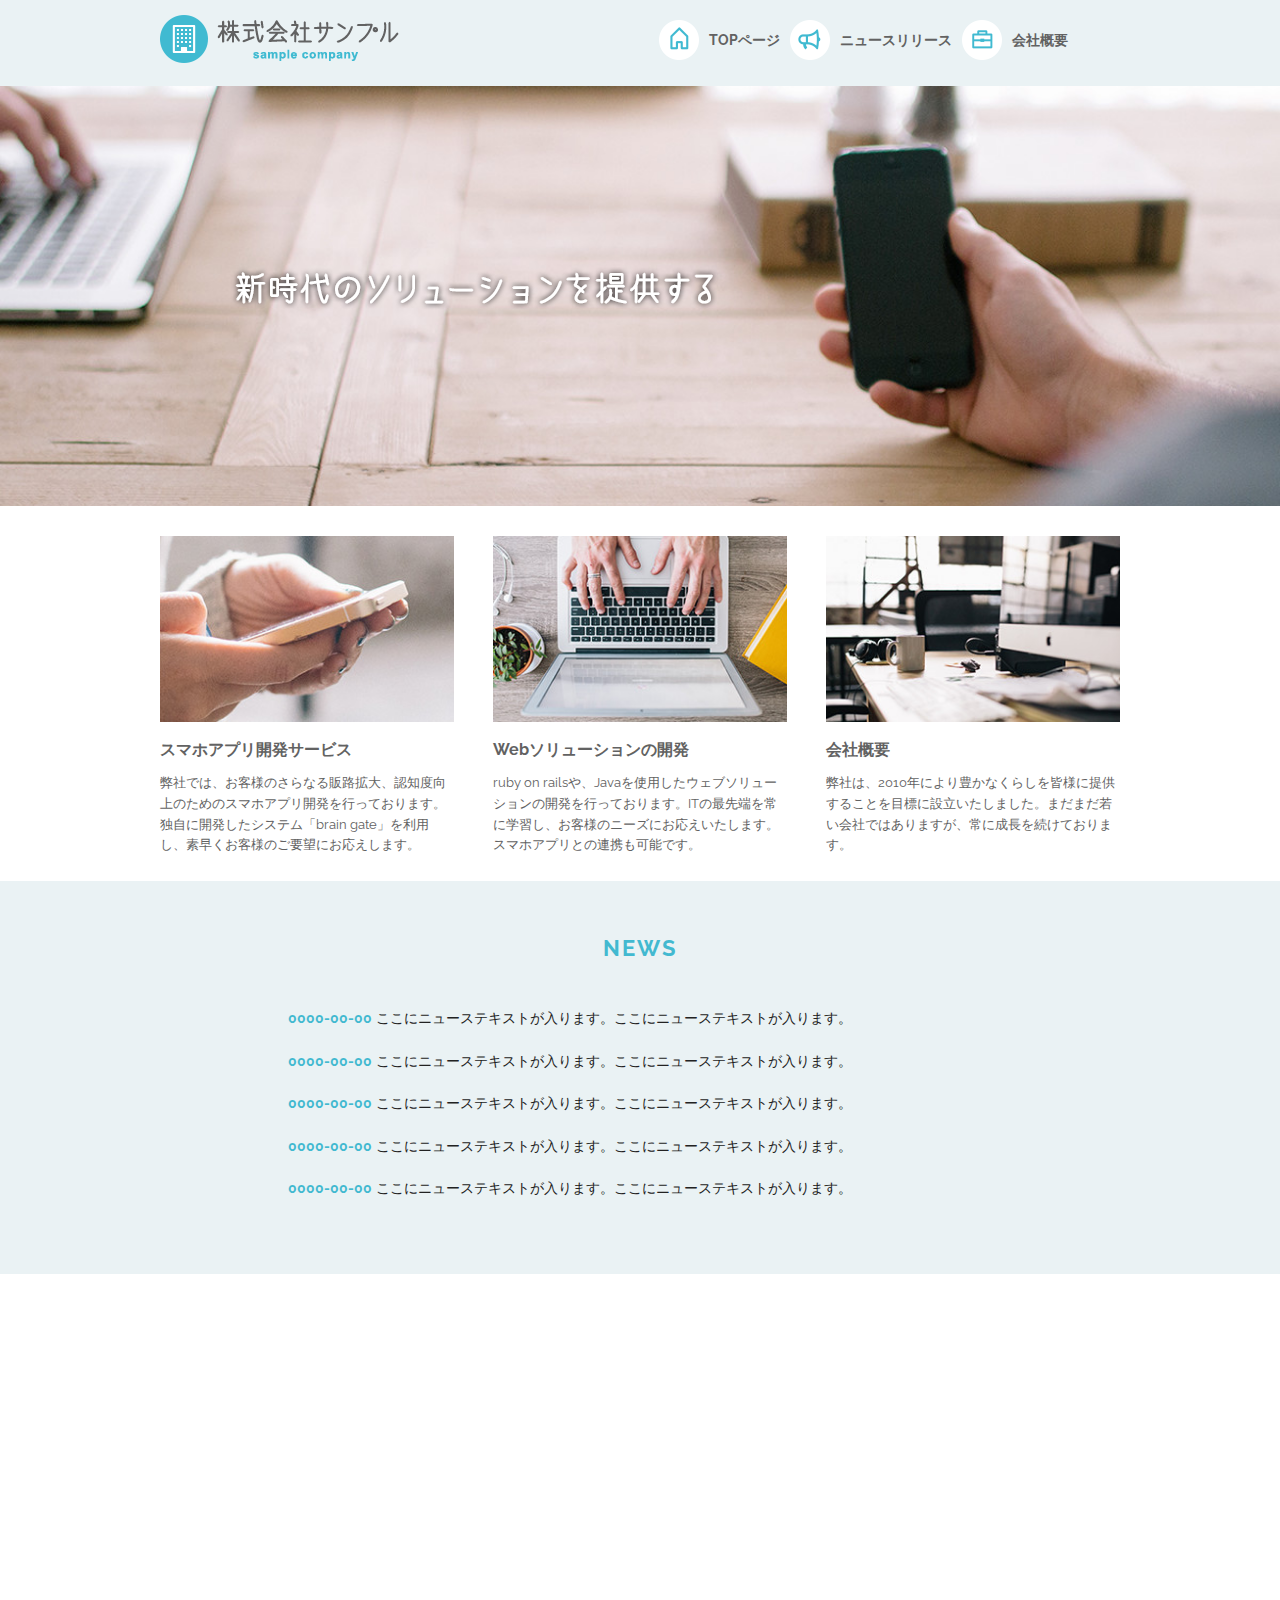
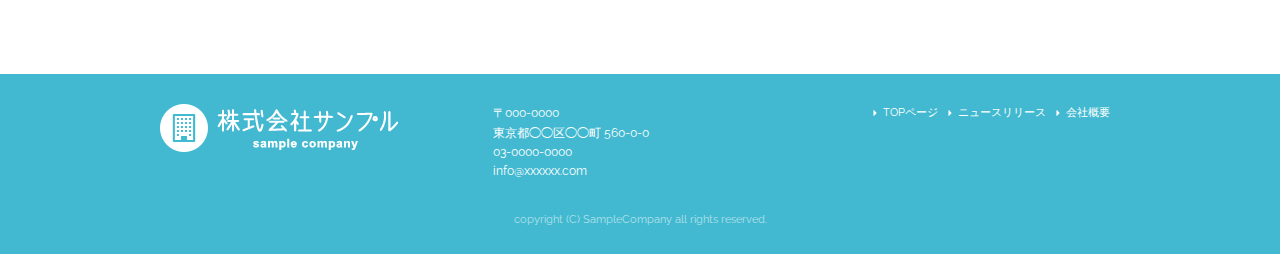
<file: index.html>
<!DOCTYPE html>
<html lang="ja">
<head>
  <meta charset="utf-8">
  <title>株式会社サンプル</title>
  <meta name="description" content="">
  <meta name="author" content="">
  <meta name="viewport" content="width=device-width, initial-scale=1">
  <link href="//fonts.googleapis.com/css?family=Raleway:400,300,600" rel="stylesheet" type="text/css">
  <link rel="stylesheet" href="css/normalize.css">
  <link rel="stylesheet" href="css/skeleton.css">
  <link rel="stylesheet" href="css/sample.css">
  <link rel="icon" type="image/png" href="images/favicon.png">
</head>
<body>
  <header>
    <div id="header_in" class="container">
      <div class="row">
        <div class="six columns logo">
          <h1><a href="index.html"><img class="u-max-full-width" src="images/top/logo.png" alt="株式会社サンプル" srcset="images/top/logo@2x.png 2x" /></a></h1>
        </div>
        <div class="six columns navi">
          <div class="sp_navi">
            <img id="sp_navi_btn" class="u-max-full-width" src="images/top/sp_navi.png" alt="sp_navi" srcset="images/top/sp_navi@2x.png 2x" />
            <ul class="sp_navi_li">
              <li><a href="index.html">TOPページ</a></li>
              <li><a href="news.html">ニュースリリース</a></li>
              <li><a href="company.html">会社概要</a></li>
            </ul>
          </div>
          <div class="pc_navi">
            <ul class="pc_navi_li">
              <li class="navi_toppage"><a href="index.html">TOPページ</a></li>
              <li class="navi_news"><a href="news.html">ニュースリリース</a></li>
              <li class="navi_company"><a href="company.html">会社概要</a></li>
            </ul>
          </div>
        </div>
      </div>
    </div>
  </header>
  <div id="cover_area">
    <div class="container">
      <div class="row">
        <div class="twelve columns">
          <img class="u-max-full-width" src="images/top/cover_read.png" alt="新時代のソリューションを提供する" srcset="images/top/cover_read@2x.png 2x" /></div>
        </div>
      </div>
    </div>
    <div id="service_area">
      <div class="container">
        <div class="row">
          <div class="four columns">
            <img class="u-max-full-width" src="images/top/service_01.jpg" alt="スマホアプリ開発サービス" srcset="images/top/service_01@2x.jpg 2x" />
            <div class="service_title">スマホアプリ開発サービス</div>
            <p>弊社では、お客様のさらなる販路拡大、認知度向上のためのスマホアプリ開発を行っております。独自に開発したシステム「brain gate」を利用し、素早くお客様のご要望にお応えします。</p>
          </div>
          <div class="four columns">
            <img class="u-max-full-width" src="images/top/service_02.jpg" alt="Webソリューションの開発" srcset="images/top/service_02@2x.jpg 2x" />
            <div class="service_title">Webソリューションの開発</div>
            <p>ruby on railsや、Javaを使用したウェブソリューションの開発を行っております。ITの最先端を常に学習し、お客様のニーズにお応えいたします。スマホアプリとの連携も可能です。</p>
          </div>
          <div class="four columns">
            <img class="u-max-full-width" src="images/top/service_03.jpg" alt="会社概要" srcset="images/top/service_03@2x.jpg 2x" />
            <div class="service_title">会社概要</div>
            <p>弊社は、2010年により豊かなくらしを皆様に提供することを目標に設立いたしました。まだまだ若い会社ではありますが、常に成長を続けております。</p>
          </div>
        </div>
      </div>
    </div>
    <div id="news_area">
      <div class="container">
        <div class="row">
          <div class="twelve columns">
            <div class="news_title">NEWS</div>
            <ul class="news_lists">
              <li><span>0000-00-00</span> ここにニューステキストが入ります。ここにニューステキストが入ります。</li>
              <li><span>0000-00-00</span> ここにニューステキストが入ります。ここにニューステキストが入ります。</li>
              <li><span>0000-00-00</span> ここにニューステキストが入ります。ここにニューステキストが入ります。</li>
              <li><span>0000-00-00</span> ここにニューステキストが入ります。ここにニューステキストが入ります。</li>
              <li><span>0000-00-00</span> ここにニューステキストが入ります。ここにニューステキストが入ります。</li>
            </ul>
          </div>
        </div>
      </div>
    </div>
    <div id="googlemap_area">
      <script src="//maps.google.com/maps/api/js?sensor=true"></script>
      <script type="text/javascript">
        function googleMap() {
        var latlng = new google.maps.LatLng(35.6694293,139.7189323);/* 座標 */
        var myOptions = {
        zoom: 16, /*拡大比率*/
        center: latlng,
        scrollwheel: false,
        disableDoubleClickZoom: true,
        draggable: false,
        mapTypeControlOptions: { mapTypeIds: ['style', google.maps.MapTypeId.ROADMAP] }
        };
        var map = new google.maps.Map(document.getElementById('map1'), myOptions);
        /*アイコン設定*/
        var icon = new google.maps.MarkerImage('images/top/pin.png',/*画像url*/
        new google.maps.Size(48,56),/*アイコンサイズ*/
        new google.maps.Point(0,0)/*アイコン位置*/
        );
        var markerOptions = {
        position: latlng,
        map: map,
        icon: icon,
        title: '株式会社サンプル',/*タイトル*/
        animation: google.maps.Animation.DROP/*アニメーション*/
        };
        var marker = new google.maps.Marker(markerOptions);
        /*取得スタイルの貼り付け*/
        var styleOptions = [
        {
        "stylers": [
        { "hue": '#eaf2f4' }
        ]
        }
        ];
        var styledMapOptions = { name: '株式会社サンプル' }/*地図右上のタイトル*/
        var sampleType = new google.maps.StyledMapType(styleOptions, styledMapOptions);
        map.mapTypes.set('style', sampleType);
        map.setMapTypeId('style');
        };
        google.maps.event.addDomListener(window, 'load', function() {
        googleMap();
        });
      </script>
      <div id="map1" style="width:100%; height:400px; margin:0 auto;"></div>
    </div>
  <footer>
    <div class="container">
      <div class="row">
        <div class="four columns sp">
          <img class="u-max-full-width" src="images/top/footer_logo.png" alt="株式会社サンプル" srcset="images/top/footer_logo@2x.png 2x" />
        </div>
        <div class="four columns foot_address sp">
          〒000-0000<br />
          東京都◯◯区◯◯町 560-0-0<br />
          03-0000-0000<br />
          info@xxxxxx.com
        </div>
        <div class="four columns">
          <ul class="foot_navi">
            <li><a href="">TOPページ</a></li>
            <li><a href="">ニュースリリース</a></li>
            <li><a href="">会社概要</a></li>
          </ul>
        </div>
      </div>
      <div class="row">
        <div class="twelve columns sp">
          <p class="copy">copyright (C) SampleCompany all rights reserved.</p>
        </div>
      </div>
    </div>
  </footer>
  <script type="text/javascript" src="//ajax.googleapis.com/ajax/libs/jquery/1.10.2/jquery.min.js"></script>
  <script>
    $(function(){
    $(document).ready(function(){
    $("#sp_navi_btn").click(function () {
    $(this).next().slideToggle();
    });
    });
    });
  </script>
</body>
</html>
</file>
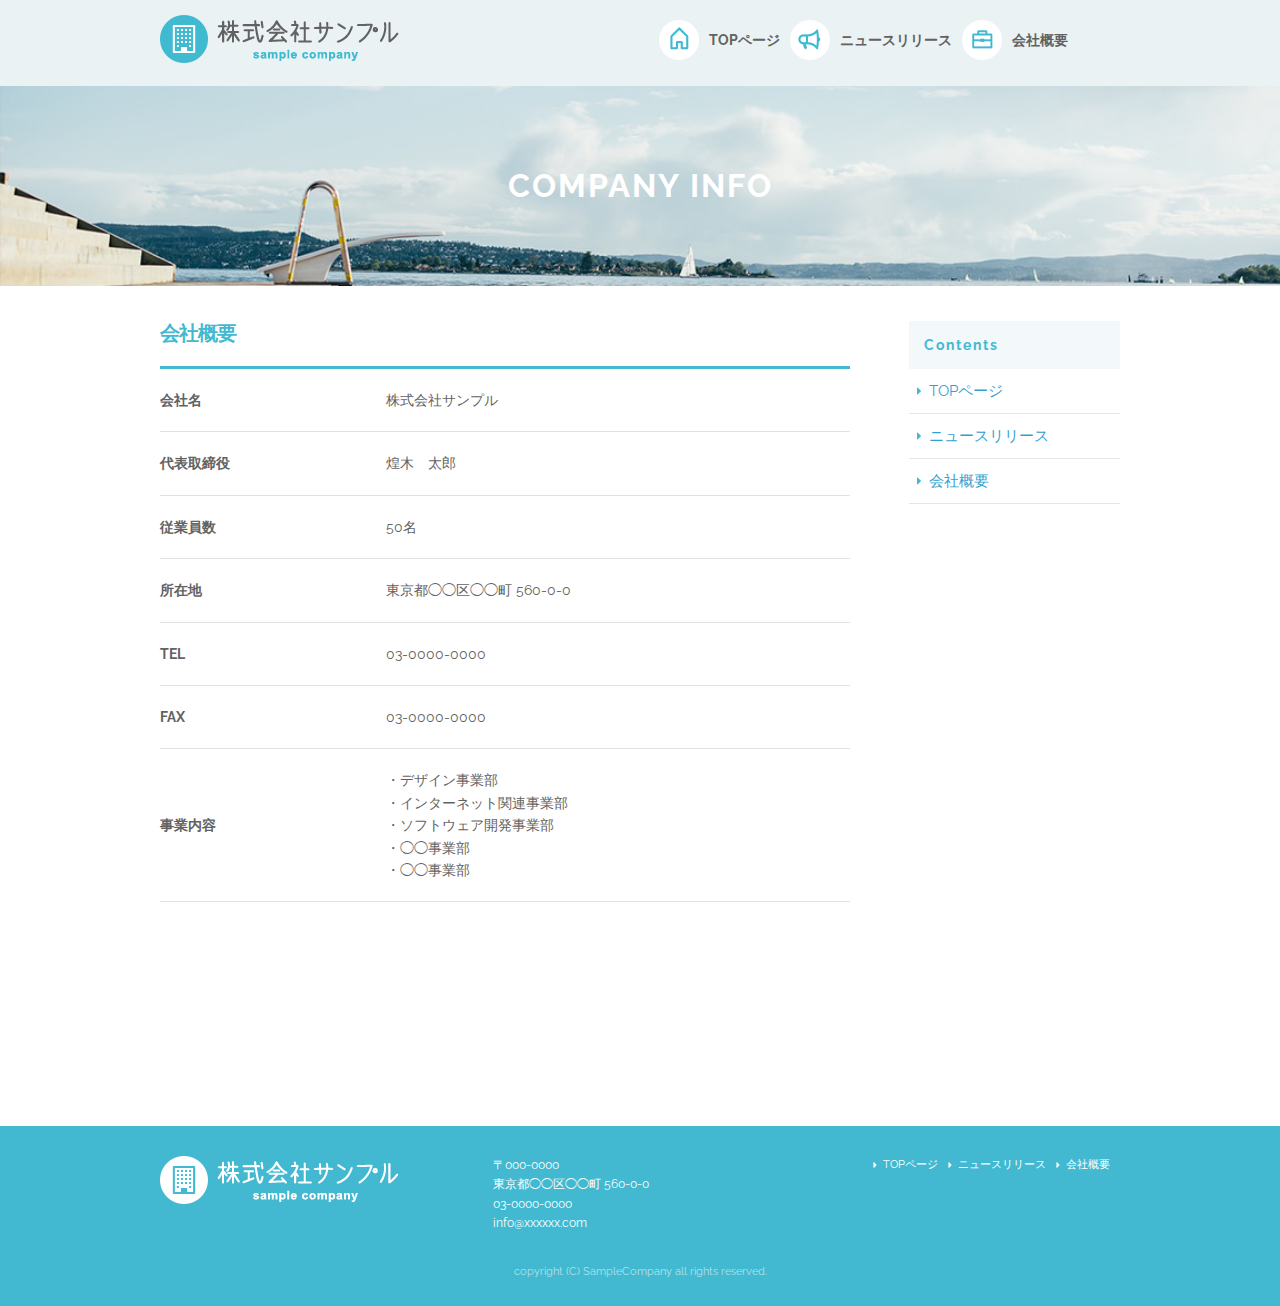
<file: company.html>
<!DOCTYPE html>
<html lang="ja">
<head>
    <meta charset="utf-8">
    <title>COMPANY INFO | 株式会社サンプル</title>
    <meta name="description" content="">
    <meta name="author" content="">
    <meta name="viewport" content="width=device-width, initial-scale=1">
    <link href="//fonts.googleapis.com/css?family=Raleway:400,300,600" rel="stylesheet" type="text/css">
    <link rel="stylesheet" href="css/normalize.css">
    <link rel="stylesheet" href="css/skeleton.css">
    <link rel="stylesheet" href="css/sample.css">
    <link rel="icon" type="image/png" href="images/favicon.png">
</head>
<body>
    <div id="fb-root"></div>
    <script>(function(d, s, id) {
    var js, fjs = d.getElementsByTagName(s)[0];
    if (d.getElementById(id)) return;
    js = d.createElement(s); js.id = id;
    js.src = "//connect.facebook.net/ja_JP/sdk.js#xfbml=1&version=v2.6";
    fjs.parentNode.insertBefore(js, fjs);
    }(document, 'script', 'facebook-jssdk'));</script>
    <header>
      <div id="header_in" class="container">
        <div class="row">
          <div class="six columns logo">
            <h1><a href="index.html"><img class="u-max-full-width" src="images/top/logo.png" alt="株式会社サンプル" srcset="images/top/logo@2x.png 2x" /></a></h1>
          </div>
          <div class="six columns navi">
            <div class="sp_navi">
              <img id="sp_navi_btn" class="u-max-full-width" src="images/top/sp_navi.png" alt="sp_navi" srcset="images/top/sp_navi@2x.png 2x" />
              <ul class="sp_navi_li">
                <li><a href="index.html">TOPページ</a></li>
                <li><a href="news.html">ニュースリリース</a></li>
                <li><a href="company.html">会社概要</a></li>
              </ul>
            </div>
            <div class="pc_navi">
              <ul class="pc_navi_li">
                <li class="navi_toppage"><a href="index.html">TOPページ</a></li>
                <li class="navi_news"><a href="news.html">ニュースリリース</a></li>
                <li class="navi_company"><a href="company.html">会社概要</a></li>
              </ul>
            </div>
          </div>
        </div>
      </div>
    </header>
    <div id="sub_cover">
      <div class="conteiner">
        <div class="row">
          <div class="twelve columns">
            <h2>COMPANY INFO</h2>
          </div>
        </div>
      </div>
    </div>
    <div id="contents">
      <div class="container">
        <div class="row">
          <div id="main" class="nine columns">
            <h2 class="company_title">会社概要</h2>
            <table class="u-full-width">
              <tr>
                <th>会社名</th>
                <td>株式会社サンプル</td>
              </tr>
              <tr>
                <th>代表取締役</th>
                <td>煌木　太郎</td>
              </tr>
              <tr>
                <th>従業員数</th>
                <td>50名</td>
              </tr>
              <tr>
                <th>所在地</th>
                <td>東京都◯◯区◯◯町 560-0-0</td>
              </tr>
              <tr>
                <th>TEL</th>
                <td>03-0000-0000</td>
              </tr>
              <tr>
                <th>FAX</th>
                <td>03-0000-0000</td>
              </tr>
              <tr>
                <th>事業内容</th>
                <td>
                  ・デザイン事業部<br />
                  ・インターネット関連事業部<br />
                  ・ソフトウェア開発事業部<br />
                  ・◯◯事業部<br />
                  ・◯◯事業部
                </td>
              </tr>
            </table>
          </div>
          <div id="sidebar" class="three columns">
            <div class="pc_sidemenu">
              <h3>Contents</h3>
              <ul>
                <li><a href="index.html">TOPページ</a></li>
                <li><a href="news.html">ニュースリリース</a></li>
                <li><a href="company.html">会社概要</a></li>
              </ul>
              <iframe src="https://www.facebook.com/plugins/page.php?href=https%3A%2F%2Fwww.facebook.com%2Ffacebook&tabs=timeline&width=340&height=500&small_header=false&adapt_container_width=true&hide_cover=false&show_facepile=true&appId" width="340" height="500" style="border:none;overflow:hidden" scrolling="no" frameborder="0" allowTransparency="true"></iframe>
            </div>
          </div>
        </div>
      </div>
    </div>
    <footer>
      <div class="container">
        <div class="row">
          <div class="four columns sp">
            <img class="u-max-full-width" src="images/top/footer_logo.png" alt="株式会社サンプル" srcset="images/top/footer_logo@2x.png 2x" />
          </div>
          <div class="four columns foot_address sp">
            〒000-0000<br />
            東京都◯◯区◯◯町 560-0-0<br />
            03-0000-0000<br />
            info@xxxxxx.com
          </div>
          <div class="four columns">
            <ul class="foot_navi">
              <li><a href="index.html">TOPページ</a></li>
              <li><a href="news.html">ニュースリリース</a></li>
              <li><a href="company.html">会社概要</a></li>
            </ul>
          </div>
        </div>
        <div class="row">
          <div class="twelve columns sp">
            <p class="copy">copyright (C) SampleCompany all rights reserved.</p>
          </div>
        </div>
      </div>
    </footer>
    <script type="text/javascript" src="//ajax.googleapis.com/ajax/libs/jquery/1.10.2/jquery.min.js"></script>
    <script>
    $(function(){
    $(document).ready(function(){
    $("#sp_navi_btn").click(function () {
    $(this).next().slideToggle();});});});
    </script>
  </body>
</html>
</file>
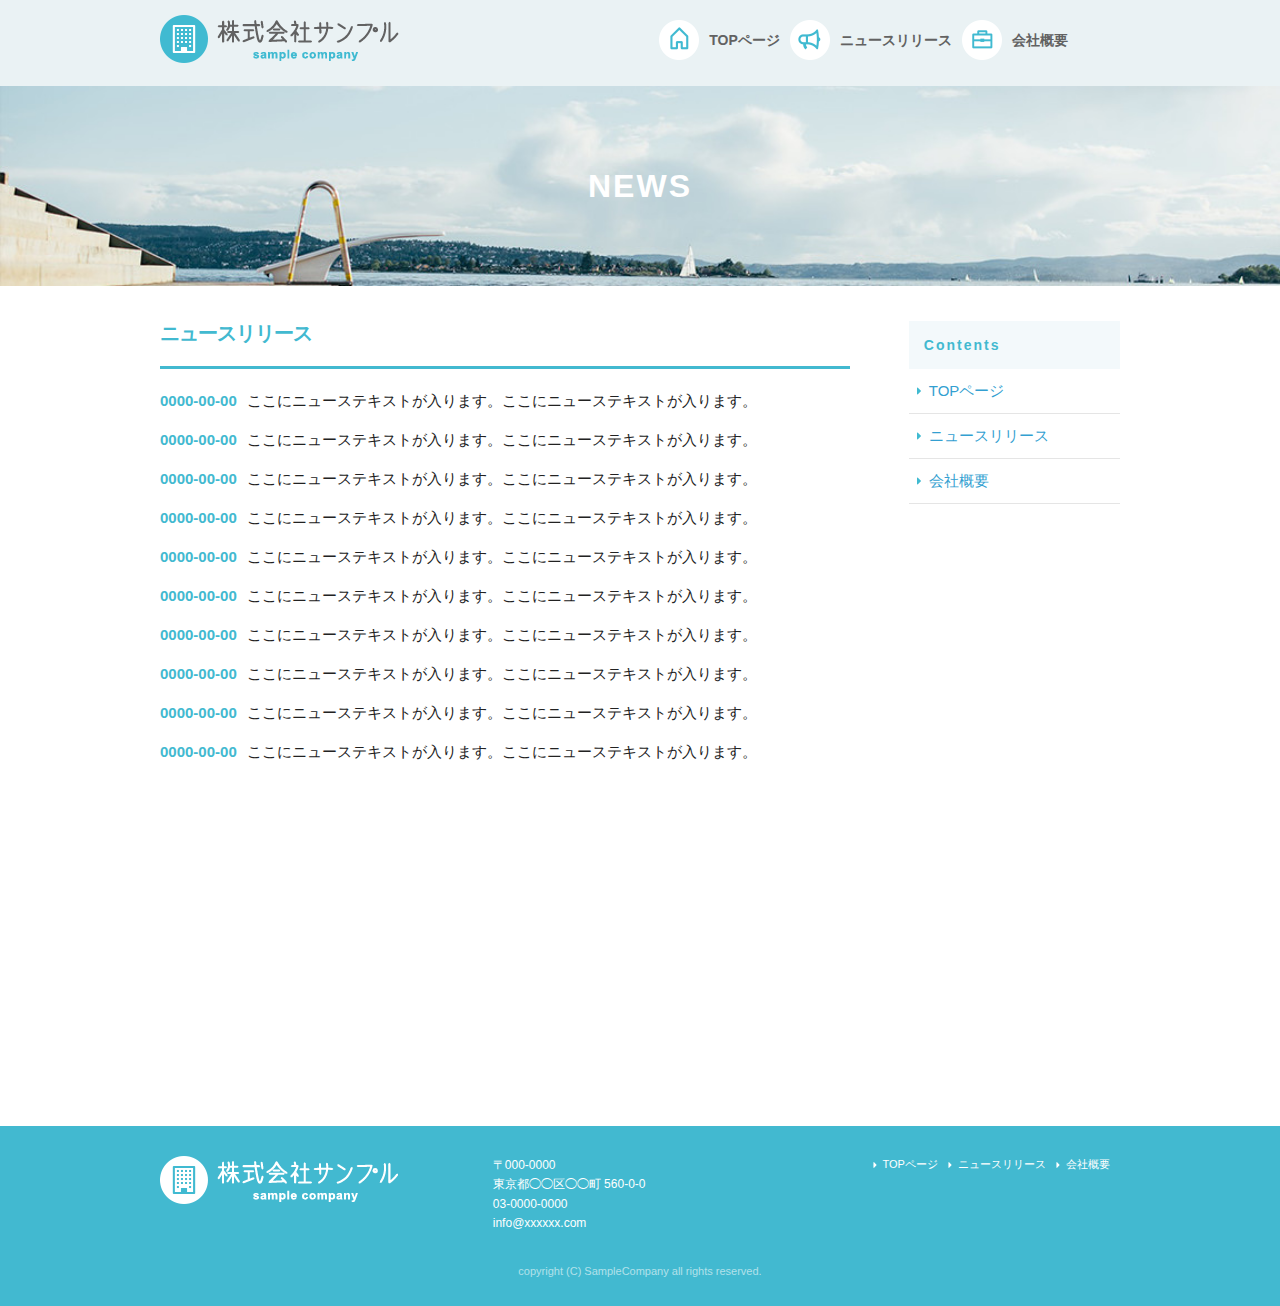
<file: news.html>
<!DOCTYPE html>
<html lang="ja">
<head>
  <meta charset="utf-8">
  <title>NEWS | 株式会社サンプル</title>
  <meta name="description" content="">
  <meta name="author" content="">
  <meta name="viewport" content="width=device-width, initial-scale=1">
  <link rel="stylesheet" href="css/normalize.css">
  <link rel="stylesheet" href="css/skeleton.css">
  <link rel="stylesheet" href="css/sample.css">
  <link rel="icon" type="image/png" href="images/favicon.png">
</head>
<body>
  <div id="fb-root"></div>
  <script>(function(d, s, id) {
    var js, fjs = d.getElementsByTagName(s)[0];
    if (d.getElementById(id)) return;
    js = d.createElement(s); js.id = id;
    js.src = "//connect.facebook.net/ja_JP/sdk.js#xfbml=1&version=v2.6";
    fjs.parentNode.insertBefore(js, fjs);
  }(document, 'script', 'facebook-jssdk'));</script>
<header>
  <div id="header_in" class="container">
    <div class="row">
      <div class="six columns logo">
        <h1><a href="index.html"><img class="u-max-full-width" src="images/top/logo.png" alt="株式会社サンプル" srcset="images/top/logo@2x.png 2x" /></a></h1>
      </div>
      <div class="six columns navi">
        <div class="sp_navi">
          <img id="sp_navi_btn" class="u-max-full-width" src="images/top/sp_navi.png" alt="sp_navi" srcset="images/top/sp_navi@2x.png 2x" />
          <ul class="sp_navi_li">
            <li><a href="index.html">TOPページ</a></li>
            <li><a href="news.html">ニュースリリース</a></li>
            <li><a href="company.html">会社概要</a></li>
          </ul>
        </div>
        <div class="pc_navi">
          <ul class="pc_navi_li">
            <li class="navi_toppage"><a href="index.html">TOPページ</a></li>
            <li class="navi_news"><a href="news.html">ニュースリリース</a></li>
            <li class="navi_company"><a href="company.html">会社概要</a></li>
          </ul>
        </div>
      </div>
    </div>
  </div>
</header>
<div id="sub_cover">
  <div class="conteiner">
    <div class="row">
      <div class="twelve columns">
        <h2>NEWS</h2>
      </div>
      </div>
  </div>
</div>
<div id="contents">
  <div class="container">
    <div class="row">
      <div id="main" class="nine columns">
        <h2>ニュースリリース</h2>
        <ul class="news_li">
          <li><span>0000-00-00</span>ここにニューステキストが入ります。ここにニューステキストが入ります。</li>
          <li><span>0000-00-00</span>ここにニューステキストが入ります。ここにニューステキストが入ります。</li>
          <li><span>0000-00-00</span>ここにニューステキストが入ります。ここにニューステキストが入ります。</li>
          <li><span>0000-00-00</span>ここにニューステキストが入ります。ここにニューステキストが入ります。</li>
          <li><span>0000-00-00</span>ここにニューステキストが入ります。ここにニューステキストが入ります。</li>
          <li><span>0000-00-00</span>ここにニューステキストが入ります。ここにニューステキストが入ります。</li>
          <li><span>0000-00-00</span>ここにニューステキストが入ります。ここにニューステキストが入ります。</li>
          <li><span>0000-00-00</span>ここにニューステキストが入ります。ここにニューステキストが入ります。</li>
          <li><span>0000-00-00</span>ここにニューステキストが入ります。ここにニューステキストが入ります。</li>
          <li><span>0000-00-00</span>ここにニューステキストが入ります。ここにニューステキストが入ります。</li>
        </ul>
      </div>
      <div id="sidebar" class="three columns">
        <div class="pc_sidemenu">
          <h3>Contents</h3>
          <ul>
            <li><a href="index.html">TOPページ</a></li>
            <li><a href="news.html">ニュースリリース</a></li>
            <li><a href="company.html">会社概要</a></li>
          </ul>
          <iframe src="https://www.facebook.com/plugins/page.php?href=https%3A%2F%2Fwww.facebook.com%2Ffacebook&tabs=timeline&width=340&height=500&small_header=false&adapt_container_width=true&hide_cover=false&show_facepile=true&appId" width="340" height="500" style="border:none;overflow:hidden" scrolling="no" frameborder="0" allowTransparency="true"></iframe>
        </div>
      </div>
    </div>
  </div>
</div>
<footer>
  <div class="container">
    <div class="row">
      <div class="four columns sp">
        <img class="u-max-full-width" src="images/top/footer_logo.png" alt="株式会社サンプル" srcset="images/top/footer_logo@2x.png 2x" />
      </div>
      <div class="four columns foot_address sp">
        〒000-0000<br />
        東京都◯◯区◯◯町 560-0-0<br />
        03-0000-0000<br />
        info@xxxxxx.com
      </div>
      <div class="four columns">
        <ul class="foot_navi">
          <li><a href="index.html">TOPページ</a></li>
          <li><a href="news.html">ニュースリリース</a></li>
          <li><a href="company.html">会社概要</a></li>
        </ul>
      </div>
    </div>
    <div class="row">
      <div class="twelve columns sp">
        <p class="copy">copyright (C) SampleCompany all rights reserved.</p>
      </div>
    </div>
  </div>
</footer>
<script type="text/javascript" src="//ajax.googleapis.com/ajax/libs/jquery/1.10.2/jquery.min.js"></script>
<script>
  $(function(){
    $(document).ready(function(){
      $("#sp_navi_btn").click(function () {
        $(this).next().slideToggle();});});});
</script>
</body>
</html>
</file>
<file: css/skeleton.css>
/*
* Skeleton V2.0.4
* Copyright 2014, Dave Gamache
* www.getskeleton.com
* Free to use under the MIT license.
* http://www.opensource.org/licenses/mit-license.php
* 12/29/2014
*/


/* Table of contents
––––––––––––––––––––––––––––––––––––––––––––––––––
- Grid
- Base Styles
- Typography
- Links
- Buttons
- Forms
- Lists
- Code
- Tables
- Spacing
- Utilities
- Clearing
- Media Queries
*/


/* Grid
–––––––––––––––––––––––––––––––––––––––––––––––––– */
.container {
  position: relative;
  width: 100%;
  max-width: 960px;
  margin: 0 auto;
  padding: 0 20px;
  box-sizing: border-box; }
.column,
.columns {
  width: 100%;
  float: left;
  box-sizing: border-box; }

/* For devices larger than 400px */
@media (min-width: 400px) {
  .container {
    width: 85%;
    padding: 0; }
}

/* For devices larger than 550px */
@media (min-width: 550px) {
  .container {
    width: 80%; }
  .column,
  .columns {
    margin-left: 4%; }
  .column:first-child,
  .columns:first-child {
    margin-left: 0; }

  .one.column,
  .one.columns                    { width: 4.66666666667%; }
  .two.columns                    { width: 13.3333333333%; }
  .three.columns                  { width: 22%;            }
  .four.columns                   { width: 30.6666666667%; }
  .five.columns                   { width: 39.3333333333%; }
  .six.columns                    { width: 48%;            }
  .seven.columns                  { width: 56.6666666667%; }
  .eight.columns                  { width: 65.3333333333%; }
  .nine.columns                   { width: 74.0%;          }
  .ten.columns                    { width: 82.6666666667%; }
  .eleven.columns                 { width: 91.3333333333%; }
  .twelve.columns                 { width: 100%; margin-left: 0; }

  .one-third.column               { width: 30.6666666667%; }
  .two-thirds.column              { width: 65.3333333333%; }

  .one-half.column                { width: 48%; }

  /* Offsets */
  .offset-by-one.column,
  .offset-by-one.columns          { margin-left: 8.66666666667%; }
  .offset-by-two.column,
  .offset-by-two.columns          { margin-left: 17.3333333333%; }
  .offset-by-three.column,
  .offset-by-three.columns        { margin-left: 26%;            }
  .offset-by-four.column,
  .offset-by-four.columns         { margin-left: 34.6666666667%; }
  .offset-by-five.column,
  .offset-by-five.columns         { margin-left: 43.3333333333%; }
  .offset-by-six.column,
  .offset-by-six.columns          { margin-left: 52%;            }
  .offset-by-seven.column,
  .offset-by-seven.columns        { margin-left: 60.6666666667%; }
  .offset-by-eight.column,
  .offset-by-eight.columns        { margin-left: 69.3333333333%; }
  .offset-by-nine.column,
  .offset-by-nine.columns         { margin-left: 78.0%;          }
  .offset-by-ten.column,
  .offset-by-ten.columns          { margin-left: 86.6666666667%; }
  .offset-by-eleven.column,
  .offset-by-eleven.columns       { margin-left: 95.3333333333%; }

  .offset-by-one-third.column,
  .offset-by-one-third.columns    { margin-left: 34.6666666667%; }
  .offset-by-two-thirds.column,
  .offset-by-two-thirds.columns   { margin-left: 69.3333333333%; }

  .offset-by-one-half.column,
  .offset-by-one-half.columns     { margin-left: 52%; }

}


/* Base Styles
–––––––––––––––––––––––––––––––––––––––––––––––––– */
/* NOTE
html is set to 62.5% so that all the REM measurements throughout Skeleton
are based on 10px sizing. So basically 1.5rem = 15px :) */
html {
  font-size: 62.5%; }
body {
  font-size: 1.5em; /* currently ems cause chrome bug misinterpreting rems on body element */
  line-height: 1.6;
  font-weight: 400;
  font-family: "Raleway", "HelveticaNeue", "Helvetica Neue", Helvetica, Arial, sans-serif;
  color: #222; }


/* Typography
–––––––––––––––––––––––––––––––––––––––––––––––––– */
h1, h2, h3, h4, h5, h6 {
  margin-top: 0;
  margin-bottom: 2rem;
  font-weight: 300; }
h1 { font-size: 4.0rem; line-height: 1.2;  letter-spacing: -.1rem;}
h2 { font-size: 3.6rem; line-height: 1.25; letter-spacing: -.1rem; }
h3 { font-size: 3.0rem; line-height: 1.3;  letter-spacing: -.1rem; }
h4 { font-size: 2.4rem; line-height: 1.35; letter-spacing: -.08rem; }
h5 { font-size: 1.8rem; line-height: 1.5;  letter-spacing: -.05rem; }
h6 { font-size: 1.5rem; line-height: 1.6;  letter-spacing: 0; }

/* Larger than phablet */
@media (min-width: 550px) {
  h1 { font-size: 5.0rem; }
  h2 { font-size: 4.2rem; }
  h3 { font-size: 3.6rem; }
  h4 { font-size: 3.0rem; }
  h5 { font-size: 2.4rem; }
  h6 { font-size: 1.5rem; }
}

p {
  margin-top: 0; }


/* Links
–––––––––––––––––––––––––––––––––––––––––––––––––– */
a {
  color: #1EAEDB; }
a:hover {
  color: #0FA0CE; }


/* Buttons
–––––––––––––––––––––––––––––––––––––––––––––––––– */
.button,
button,
input[type="submit"],
input[type="reset"],
input[type="button"] {
  display: inline-block;
  height: 38px;
  padding: 0 30px;
  color: #555;
  text-align: center;
  font-size: 11px;
  font-weight: 600;
  line-height: 38px;
  letter-spacing: .1rem;
  text-transform: uppercase;
  text-decoration: none;
  white-space: nowrap;
  background-color: transparent;
  border-radius: 4px;
  border: 1px solid #bbb;
  cursor: pointer;
  box-sizing: border-box; }
.button:hover,
button:hover,
input[type="submit"]:hover,
input[type="reset"]:hover,
input[type="button"]:hover,
.button:focus,
button:focus,
input[type="submit"]:focus,
input[type="reset"]:focus,
input[type="button"]:focus {
  color: #333;
  border-color: #888;
  outline: 0; }
.button.button-primary,
button.button-primary,
input[type="submit"].button-primary,
input[type="reset"].button-primary,
input[type="button"].button-primary {
  color: #FFF;
  background-color: #33C3F0;
  border-color: #33C3F0; }
.button.button-primary:hover,
button.button-primary:hover,
input[type="submit"].button-primary:hover,
input[type="reset"].button-primary:hover,
input[type="button"].button-primary:hover,
.button.button-primary:focus,
button.button-primary:focus,
input[type="submit"].button-primary:focus,
input[type="reset"].button-primary:focus,
input[type="button"].button-primary:focus {
  color: #FFF;
  background-color: #1EAEDB;
  border-color: #1EAEDB; }


/* Forms
–––––––––––––––––––––––––––––––––––––––––––––––––– */
input[type="email"],
input[type="number"],
input[type="search"],
input[type="text"],
input[type="tel"],
input[type="url"],
input[type="password"],
textarea,
select {
  height: 38px;
  padding: 6px 10px; /* The 6px vertically centers text on FF, ignored by Webkit */
  background-color: #fff;
  border: 1px solid #D1D1D1;
  border-radius: 4px;
  box-shadow: none;
  box-sizing: border-box; }
/* Removes awkward default styles on some inputs for iOS */
input[type="email"],
input[type="number"],
input[type="search"],
input[type="text"],
input[type="tel"],
input[type="url"],
input[type="password"],
textarea {
  -webkit-appearance: none;
     -moz-appearance: none;
          appearance: none; }
textarea {
  min-height: 65px;
  padding-top: 6px;
  padding-bottom: 6px; }
input[type="email"]:focus,
input[type="number"]:focus,
input[type="search"]:focus,
input[type="text"]:focus,
input[type="tel"]:focus,
input[type="url"]:focus,
input[type="password"]:focus,
textarea:focus,
select:focus {
  border: 1px solid #33C3F0;
  outline: 0; }
label,
legend {
  display: block;
  margin-bottom: .5rem;
  font-weight: 600; }
fieldset {
  padding: 0;
  border-width: 0; }
input[type="checkbox"],
input[type="radio"] {
  display: inline; }
label > .label-body {
  display: inline-block;
  margin-left: .5rem;
  font-weight: normal; }


/* Lists
–––––––––––––––––––––––––––––––––––––––––––––––––– */
ul {
  list-style: circle inside; }
ol {
  list-style: decimal inside; }
ol, ul {
  padding-left: 0;
  margin-top: 0; }
ul ul,
ul ol,
ol ol,
ol ul {
  margin: 1.5rem 0 1.5rem 3rem;
  font-size: 90%; }
li {
  margin-bottom: 1rem; }


/* Code
–––––––––––––––––––––––––––––––––––––––––––––––––– */
code {
  padding: .2rem .5rem;
  margin: 0 .2rem;
  font-size: 90%;
  white-space: nowrap;
  background: #F1F1F1;
  border: 1px solid #E1E1E1;
  border-radius: 4px; }
pre > code {
  display: block;
  padding: 1rem 1.5rem;
  white-space: pre; }


/* Tables
–––––––––––––––––––––––––––––––––––––––––––––––––– */
th,
td {
  padding: 12px 15px;
  text-align: left;
  border-bottom: 1px solid #E1E1E1; }
th:first-child,
td:first-child {
  padding-left: 0; }
th:last-child,
td:last-child {
  padding-right: 0; }


/* Spacing
–––––––––––––––––––––––––––––––––––––––––––––––––– */
button,
.button {
  margin-bottom: 1rem; }
input,
textarea,
select,
fieldset {
  margin-bottom: 1.5rem; }
pre,
blockquote,
dl,
figure,
table,
p,
ul,
ol,
form {
  margin-bottom: 2.5rem; }


/* Utilities
–––––––––––––––––––––––––––––––––––––––––––––––––– */
.u-full-width {
  width: 100%;
  box-sizing: border-box; }
.u-max-full-width {
  max-width: 100%;
  box-sizing: border-box; }
.u-pull-right {
  float: right; }
.u-pull-left {
  float: left; }


/* Misc
–––––––––––––––––––––––––––––––––––––––––––––––––– */
hr {
  margin-top: 3rem;
  margin-bottom: 3.5rem;
  border-width: 0;
  border-top: 1px solid #E1E1E1; }


/* Clearing
–––––––––––––––––––––––––––––––––––––––––––––––––– */

/* Self Clearing Goodness */
.container:after,
.row:after,
.u-cf {
  content: "";
  display: table;
  clear: both; }


/* Media Queries
–––––––––––––––––––––––––––––––––––––––––––––––––– */
/*
Note: The best way to structure the use of media queries is to create the queries
near the relevant code. For example, if you wanted to change the styles for buttons
on small devices, paste the mobile query code up in the buttons section and style it
there.
*/


/* Larger than mobile */
@media (min-width: 400px) {}

/* Larger than phablet (also point when grid becomes active) */
@media (min-width: 550px) {}

/* Larger than tablet */
@media (min-width: 750px) {}

/* Larger than desktop */
@media (min-width: 1000px) {}

/* Larger than Desktop HD */
@media (min-width: 1200px) {}
</file>
<file: css/sample.css>
html {
	font-size:62.5%
}
header {
	background:#eaf2f4
}
header #header_in {
	padding-top:10px;
	padding-bottom:4px
}
@media (max-width: 550px) {
	header .logo {
		width:190px
	}
	header .navi {
		width:40px;
		float:right
	}
}
header .sp_navi_li {
	width:180px;
	position:absolute;
	top:50px;
	right:2%;
	border:1px solid #eee;
	background:white;
	margin:0;
	padding:0;
	display:none;
	z-index:100
}
header .sp_navi_li li {
	list-style:none;
	margin:0;
	padding:0
}
header .sp_navi_li li a {
	display:block;
	padding:10px 8px;
	border-bottom:1px solid #eee;
	font-size:14px;
	text-decoration:none
}
@media (min-width: 550px) {
	header .sp_navi {
		display:none
	}
	header #header_in {
		padding:15px 0 10px 0
	}
	header .pc_navi_li {
		margin:0;
		padding:0
	}
	header .pc_navi_li li {
		list-style:none;
		margin:5px 0 0 0;
		padding:0
	}
	header .pc_navi_li li a {
		color:#626262;
		text-decoration:none;
		font-weight:bold;
		font-size:14px;
		font-size:1.4rem;
		float:left;
		padding-right:10px
	}
	header .pc_navi_li li a:hover {
		color:#42b9d0
	}
	header .pc_navi_li li.navi_toppage a {
		background-repeat:no-repeat;
		display:inline-block;
		line-height:40px;
		padding-left:50px;
		background-image:url("../images/top/navi_top.png");
		background-size:40px 40px
	}
}
@media screen and (min-width: 550px) and (-webkit-min-device-pixel-ratio: 2), (min-width: 550px) and (min-resolution: 2dppx) {
	header .pc_navi_li li.navi_toppage a {
		background-image:url("../images/top/navi_top@2x.png")
	}
}
@media (min-width: 550px) {
	header .pc_navi_li li.navi_news a {
		background-repeat:no-repeat;
		display:inline-block;
		line-height:40px;
		padding-left:50px;
		background-image:url("../images/top/navi_news.png");
		background-size:40px 40px
	}
}
@media screen and (min-width: 550px) and (-webkit-min-device-pixel-ratio: 2), (min-width: 550px) and (min-resolution: 2dppx) {
	header .pc_navi_li li.navi_news a {
		background-image:url("../images/top/navi_news@2x.png")
	}
}
@media (min-width: 550px) {
	header .pc_navi_li li.navi_company a {
		background-repeat:no-repeat;
		display:inline-block;
		line-height:40px;
		padding-left:50px;
		background-image:url("../images/top/navi_company.png");
		background-size:40px 40px
	}
}
@media screen and (min-width: 550px) and (-webkit-min-device-pixel-ratio: 2), (min-width: 550px) and (min-resolution: 2dppx) {
	header .pc_navi_li li.navi_company a {
		background-image:url("../images/top/navi_company@2x.png")
	}
}
@media (max-width: 550px) {
	header .pc_navi {
		display:none
	}
}
#cover_area {
	text-align:center;
	padding:80px 0;
	background-image:url("../images/top/cover.jpg");
	background-size:cover
}
@media screen and (-webkit-min-device-pixel-ratio: 2), (min-resolution: 2dppx) {
	#cover_area {
		background-image:url("../images/top/cover@2x.jpg")
	}
}
@media (min-width: 550px) {
	#cover_area {
		text-align:left;
		height:420px;
		padding:0
	}
	#cover_area img {
		margin-top:180px;
		margin-left:70px
	}
}
#service_area {
	padding-top:20px
}
@media (min-width: 550px) {
	#service_area {
		padding-top:30px
	}
}
#service_area .columns {
	color:#626262
}
#service_area .columns .service_title {
	font-size:18px;
	font-size:1.8rem;
	font-weight:bold;
	margin-top:8px
}
#service_area .columns p {
	font-size:15px;
	font-size:1.5rem;
	margin-top:10px
}
@media (min-width: 550px) {
	#service_area .columns .service_title {
		font-size:16px;
		font-size:1.6rem
	}
	#service_area .columns p {
		font-size:13px;
		font-size:1.3rem
	}
}
#news_area {
	background-color:#eaf2f4
}
@media (min-width: 550px) {
	#news_area .container {
		padding:0px 10% 50px 10%
	}
}
#news_area .news_title {
	text-align:center;
	font-size:26px;
	font-size:2.6rem;
	color:#42b9d0;
	padding:15px 0 10px 0;
	font-weight:bold;
	letter-spacing:0.2rem
}
#news_area .news_lists li {
	list-style:none;
	font-size:15px;
	font-size:1.5rem
}
#news_area .news_lists li span {
	color:#42b9d0;
	font-weight:bold;
	display:block;
	margin-bottom:3px
}
@media (min-width: 550px) {
	#news_area .news_title {
		text-align:center;
		font-size:22px;
		font-size:2.2rem;
		color:#42b9d0;
		padding:50px 0 41px 0;
		letter-spacing:0.2rem
	}
	#news_area .news_lists li {
		list-style:none;
		font-size:14px;
		font-size:1.4rem;
		margin-bottom:20px
	}
	#news_area .news_lists li span {
		color:#42b9d0;
		font-weight:bold;
		display:inline;
		margin-bottom:0px
	}
}
footer {
	background-color:#42b9d0;
	color:#fff;
	padding-top:20px
}
@media (max-width: 550px) {
	footer .container {
		margin:0;
		padding:0
	}
	footer .sp {
		padding:0 6%;
		margin:0 auto
	}
	footer .foot_navi {
		margin-top:20px
	}
	footer .foot_navi li {
		list-style:none;
		margin-bottom:1px
	}
	footer .foot_navi li a {
		color:#42b9d0;
		background-color:#eaf2f4;
		display:block;
		text-align:center;
		font-weight:bold;
		text-decoration:none;
		font-size:16px;
		font-size:1.6rem;
		padding:16px 0
	}
}
footer .foot_address {
	font-size:16px;
	font-size:1.6rem;
	padding-top:10px
}
footer .copy {
	text-align:center;
	font-size:11px;
	font-size:1.1rem;
	color:#b2e1ea
}
@media (min-width: 550px) {
	footer {
		padding-top:30px
	}
	footer .foot_address {
		padding:0px;
		font-size:12px;
		font-size:1.2rem
	}
	footer .foot_navi {
		float:right
	}
	footer .foot_navi li {
		list-style:none;
		background-repeat:no-repeat;
		background-position:left center;
		display:inline-block;
		float:left;
		margin-right:10px;
		font-size:11px;
		font-size:1.1rem;
		background-image:url("../images/top/foot_arroehead.png");
		background-size:4px 6px
	}
}
@media screen and (min-width: 550px) and (-webkit-min-device-pixel-ratio: 2), (min-width: 550px) and (min-resolution: 2dppx) {
	footer .foot_navi li {
		background-image:url("../images/top/foot_arroehead@2x.png")
	}
}
@media (min-width: 550px) {
	footer .foot_navi a {
		color:white;
		padding-left:10px;
		text-decoration:none
	}
	footer .foot_navi a:hover {
		color:#eaf2f4
	}
	footer .copy {
		margin-top:30px
	}
}
h1 {
	margin:0;
	padding:0
}
#sub_cover {
	padding:40px 0;
	background-image:url("../images/news/sub_cover.jpg");
	background-size:cover
}
#sub_cover h2 {
	text-align:center;
	color:white;
	font-size:16px;
	font-size:1.6rem;
	font-weight:bold;
	margin:0;
	letter-spacing:0.2rem
}
@media (min-width: 550px) {
	#sub_cover {
		padding:80px 0
	}
	#sub_cover h2 {
		text-align:center;
		color:white;
		font-size:32px;
		font-size:3.2rem;
		font-weight:bold;
		margin:0;
		letter-spacing:0.2rem
	}
}
@media screen and (-webkit-min-device-pixel-ratio: 2), (min-resolution: 2dppx) {
	#sub_cover {
		background-image:url("../images/news/sub_cover@2x.jpg")
	}
}
#contents {
	padding-top:20px
}
@media (min-width: 550px) {
	#contents {
		padding-top:35px;
		padding-bottom:70px
	}
}
#contents #main h2 {
	color:#42b9d0;
	border-bottom:3px solid #42b9d0;
	font-size:15px;
	font-size:1.5rem;
	font-weight:bold;
	padding-bottom:15px
}
@media (min-width: 550px) {
	#contents #main {
		padding-right:20px
	}
	#contents #main h2 {
		font-size:20px;
		font-size:2rem;
		padding-bottom:20px
	}
}
#contents #main .news_li {
	font-size:15px;
	font-size:1.5rem
}
#contents #main .news_li li {
	list-style:none
}
#contents #main .news_li li span {
	color:#42b9d0;
	display:block;
	font-weight:bold;
	margin-bottom:3px
}
@media (min-width: 550px) {
	#contents #main .news_li li {
		list-style:none;
		padding-bottom:5px
	}
	#contents #main .news_li li span {
		display:inline-block;
		margin-bottom:0;
		padding-right:10px
	}
}
#contents #sidebar {
	padding-bottom:20px
}
@media (max-width: 550px) {
	#contents #sidebar .pc_sidemenu {
		display:none
	}
}
#contents #sidebar .pc_sidemenu h3 {
	color:#42b9d0;
	font-size:14px;
	font-size:1.4rem;
	letter-spacing:0.2rem;
	font-weight:bold;
	background-color:#f3f9fb;
	padding:15px;
	margin-bottom:0px
}
#contents #sidebar .pc_sidemenu li {
	list-style:none;
	display:block;
	border-bottom:1px solid #e5e5e5;
	background-repeat:no-repeat;
	background-position:8px center;
	margin-bottom:0px;
	padding:10px 10px 10px 20px;
	background-image:url("../images/news/side_arrow.png");
	background-size:4px 8px
}
@media screen and (-webkit-min-device-pixel-ratio: 2), (min-resolution: 2dppx) {
	#contents #sidebar .pc_sidemenu li {
		background-image:url("../images/news/side_arrow@2x.png")
	}
}
#contents #sidebar .pc_sidemenu li a {
	color:#339fd1;
	text-decoration:none
}
#contents #sidebar .pc_sidemenu li a:hover {
	color:#42b9d0
}
#contents #main h2.company_title {
	margin-bottom:0px
}
#contents #main th,#contents #main td {
	padding:20px 0;
	color:#626262;
	font-size:14px;
	font-size:1.4rem
}
#contents #main th {
	padding-right:20px
}
</file>
